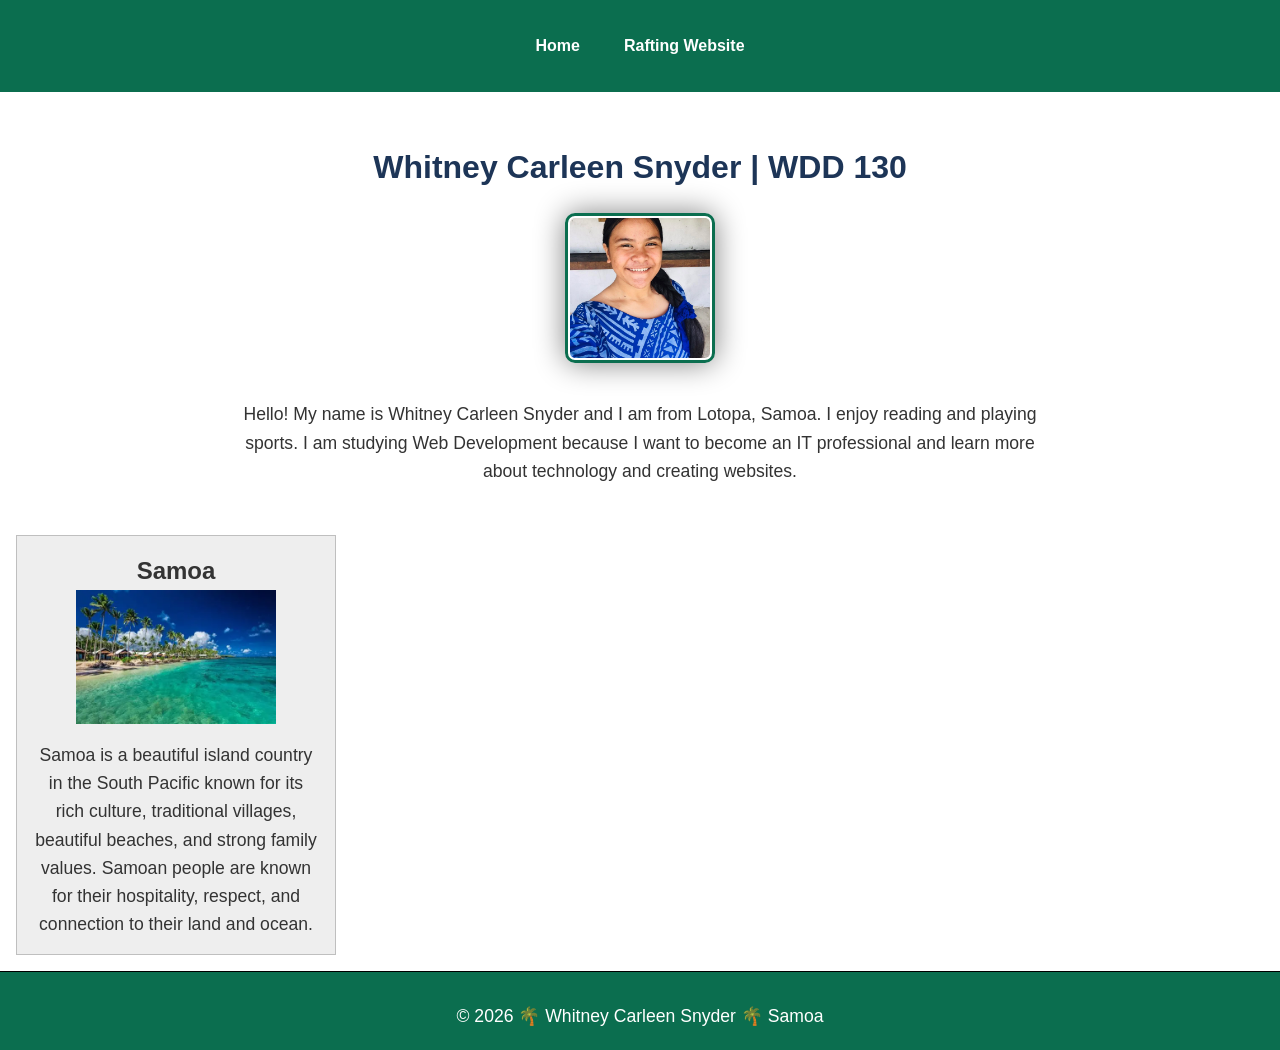
<file: index.html>
<!DOCTYPE html>
<html lang="en-US">

<head>
    <meta charset="utf-8">
    <meta name="viewport" content="width=device-width, initial-scale=1.0">

    <title>Whitney Carleen Snyder | WDD 130</title>

    <meta name="description"
      content="Whitney Carleen Snyder, WDD 130, course home page, web development assignments, projects, and learning portfolio.">

    <meta name="author" content="Whitney Carleen Snyder">

    <link rel="stylesheet" href="styles/styles.css">
</head>

<body>

    <header>
        <nav>
            <a href="#">Home</a>
            <a href="wwr/about.html">Rafting Website</a>
        </nav>
    </header>

    <main>
        <h1>Whitney Carleen Snyder | WDD 130</h1>

        <img src="images/profile.jpg" alt="Hello, my name is Whitney Carleen Snyder">

        <p>
            Hello! My name is Whitney Carleen Snyder and I am from Lotopa, Samoa.
            I enjoy reading and playing sports. I am studying Web Development because
            I want to become an IT professional and learn more about technology and
            creating websites.
        </p>
    </main>

    <aside>
        <h2>Samoa</h2>

        <img src="images/samoa.jpg" alt="Beautiful landscape of Samoa">

        <p>
            Samoa is a beautiful island country in the South Pacific known for its
            rich culture, traditional villages, beautiful beaches, and strong family
            values. Samoan people are known for their hospitality, respect, and
            connection to their land and ocean.
        </p>
    </aside>

    <footer>
        <p>
            &copy; 2026 🌴 Whitney Carleen Snyder 🌴 Samoa
        </p>
    </footer>

</body>

</html>
</file>
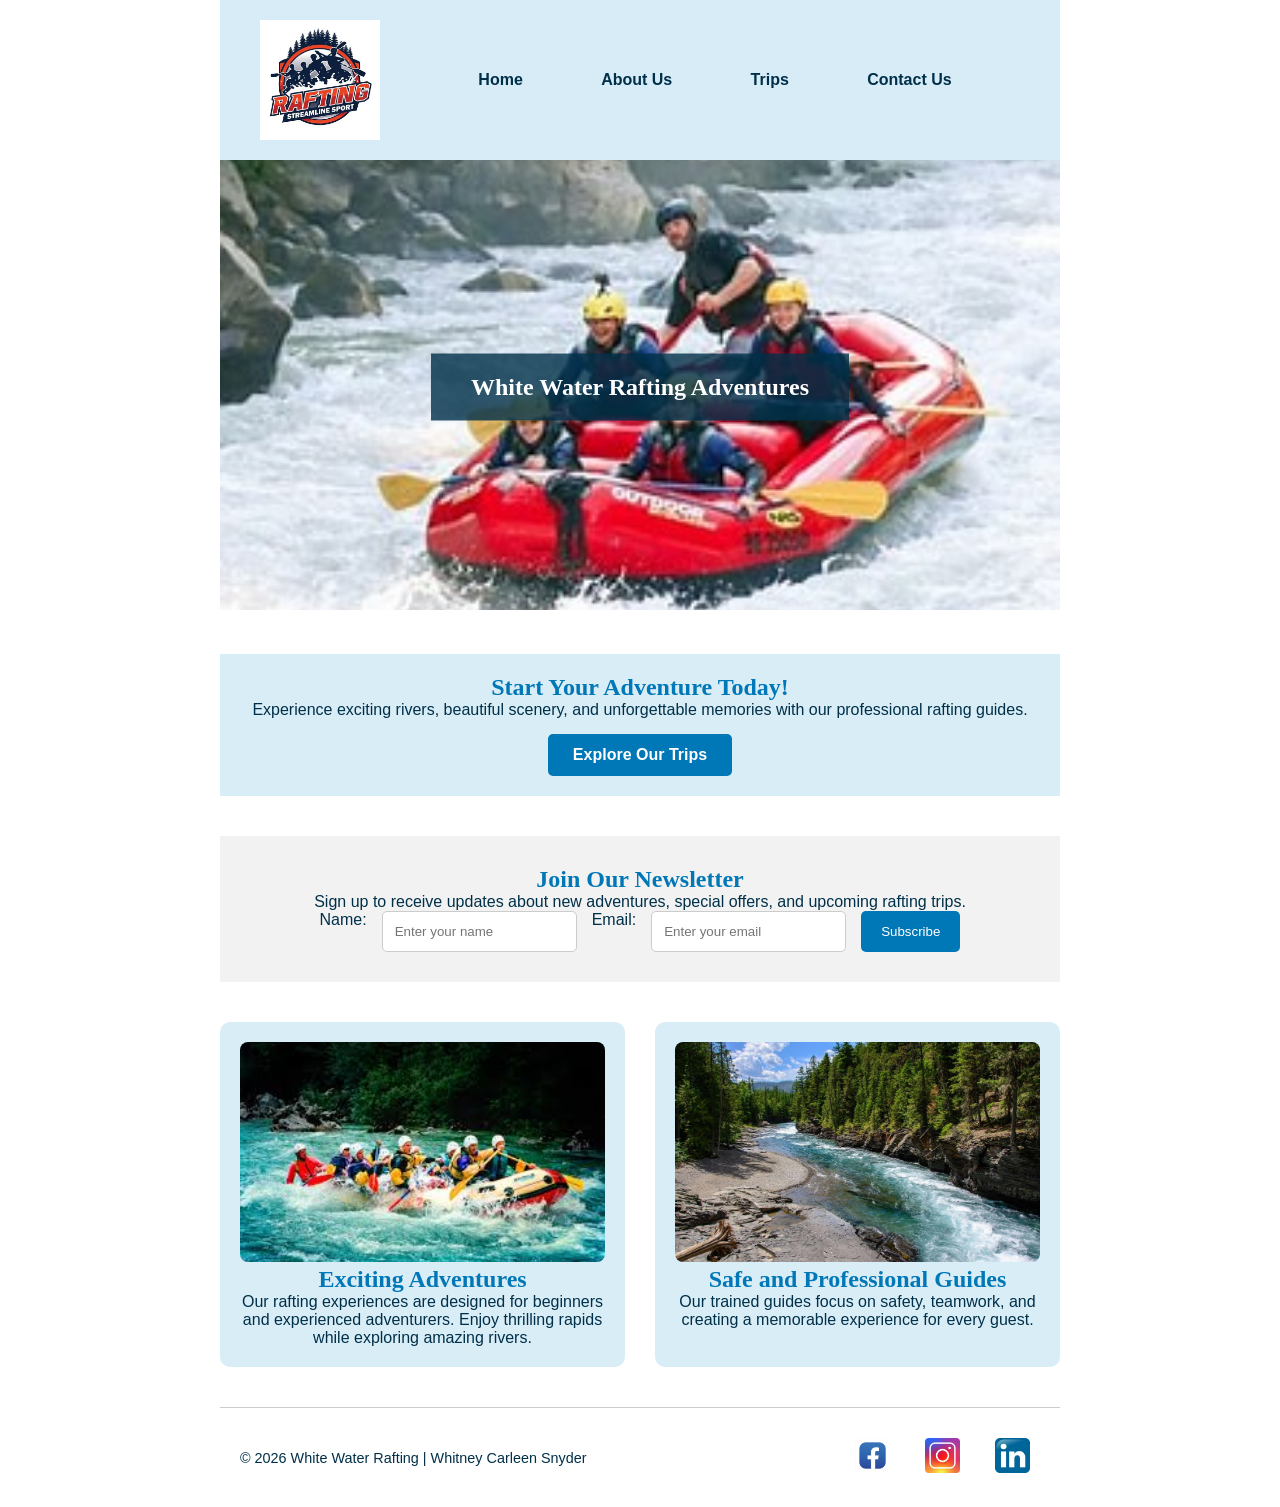
<file: wwr/index.html>
<!DOCTYPE html>
<html lang="en-US">

<head>
    <meta charset="UTF-8">
    <meta name="viewport" content="width=device-width, initial-scale=1.0">

    <title>Home | White Water Rafting Adventures</title>

    <meta name="description" content="Experience exciting white water rafting adventures with safe, guided river trips for families, beginners, and adventure seekers.">
    <meta name="author" content="Whitney Carleen Snyder">

    <link rel="stylesheet" href="styles/rafting.css">
</head>


<body>


<header>

    <img src="images/logo.png" alt="White Water Rafting Logo">


    <nav aria-label="Main Navigation">

        <ul>
            <li><a href="index.html">Home</a></li>
            <li><a href="about.html">About Us</a></li>
            <li><a href="trips.html">Trips</a></li>
            <li><a href="contact.html">Contact Us</a></li>
        </ul>

    </nav>

</header>



<main>


    <!-- Hero Image -->

    <section class="home-hero">

        <img src="images/hero.jpg" alt="People enjoying a white water rafting adventure">

        <h1>White Water Rafting Adventures</h1>

    </section>



    <!-- Call To Action -->

    <section class="cta">

        <h2>Start Your Adventure Today!</h2>

        <p>
            Experience exciting rivers, beautiful scenery,
            and unforgettable memories with our professional rafting guides.
        </p>

        <a href="trips.html">Explore Our Trips</a>

    </section>




    <!-- Newsletter Signup -->

    <section class="newsletter">

        <h2>Join Our Newsletter</h2>

        <p>
            Sign up to receive updates about new adventures,
            special offers, and upcoming rafting trips.
        </p>


        <form>

            <label for="name">Name:</label>

            <input 
                type="text" 
                id="name" 
                name="name"
                placeholder="Enter your name"
                required>


            <label for="email">Email:</label>

            <input 
                type="email" 
                id="email" 
                name="email"
                placeholder="Enter your email"
                required>


            <button type="submit">
                Subscribe
            </button>

        </form>

    </section>




    <!-- Purpose and Offerings Grid -->

    <section class="home-grid">


        <div class="home-card">

            <img src="images/rafting1.jpg" alt="Rafters enjoying a river adventure">


            <h2>Exciting Adventures</h2>


            <p>
                Our rafting experiences are designed for
                beginners and experienced adventurers.
                Enjoy thrilling rapids while exploring amazing rivers.
            </p>

        </div>




        <div class="home-card">

            <img src="images/river.jpg" alt="Beautiful river surrounded by nature">


            <h2>Safe and Professional Guides</h2>


            <p>
                Our trained guides focus on safety,
                teamwork, and creating a memorable experience
                for every guest.
            </p>

        </div>


    </section>



</main>





<footer>


    <p>
        &copy; 2026 White Water Rafting | Whitney Carleen Snyder
    </p>



    <nav class="socialmedia" aria-label="Social Media Links">


        <a href="https://www.facebook.com">

            <img src="images/facebook.png" alt="Facebook">

        </a>


        <a href="https://www.instagram.com">

            <img src="images/instagram.png" alt="Instagram">

        </a>


        <a href="https://www.linkedin.com">

            <img src="images/linkedin.png" alt="LinkedIn">

        </a>


    </nav>


</footer>



</body>

</html>
</file>
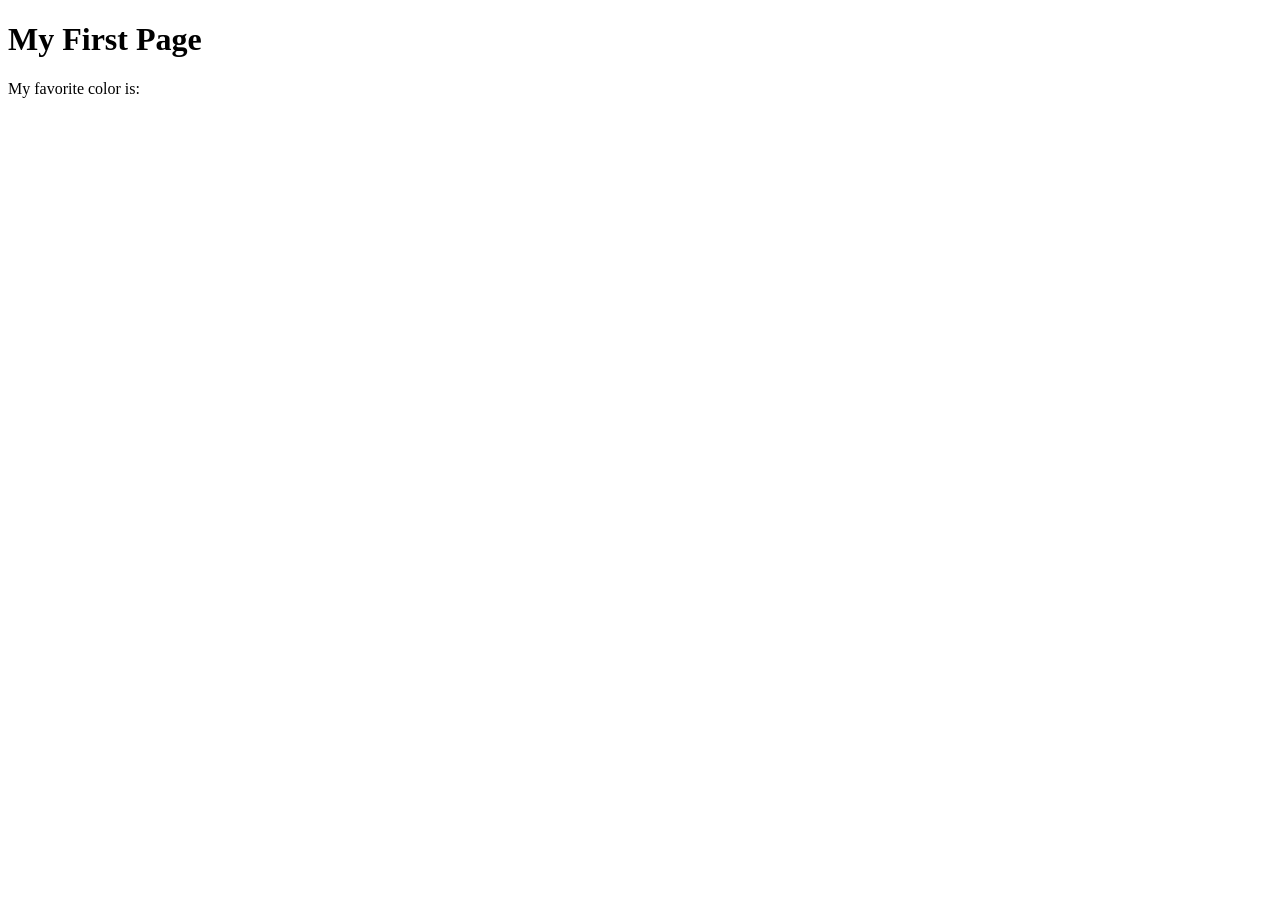
<file: week01/first-page.html>
<!DOCTYPE html>
<html lang="en">
<head>
    <meta charset="UTF-8">
    <meta name="viewport" content="width=device-width, initial-scale=1.0">
    <title>My First Page</title>
</head>
<body>
    <h1>My First Page</h1>
    <p>My favorite color is: </p>
</body>
</html>
</file>
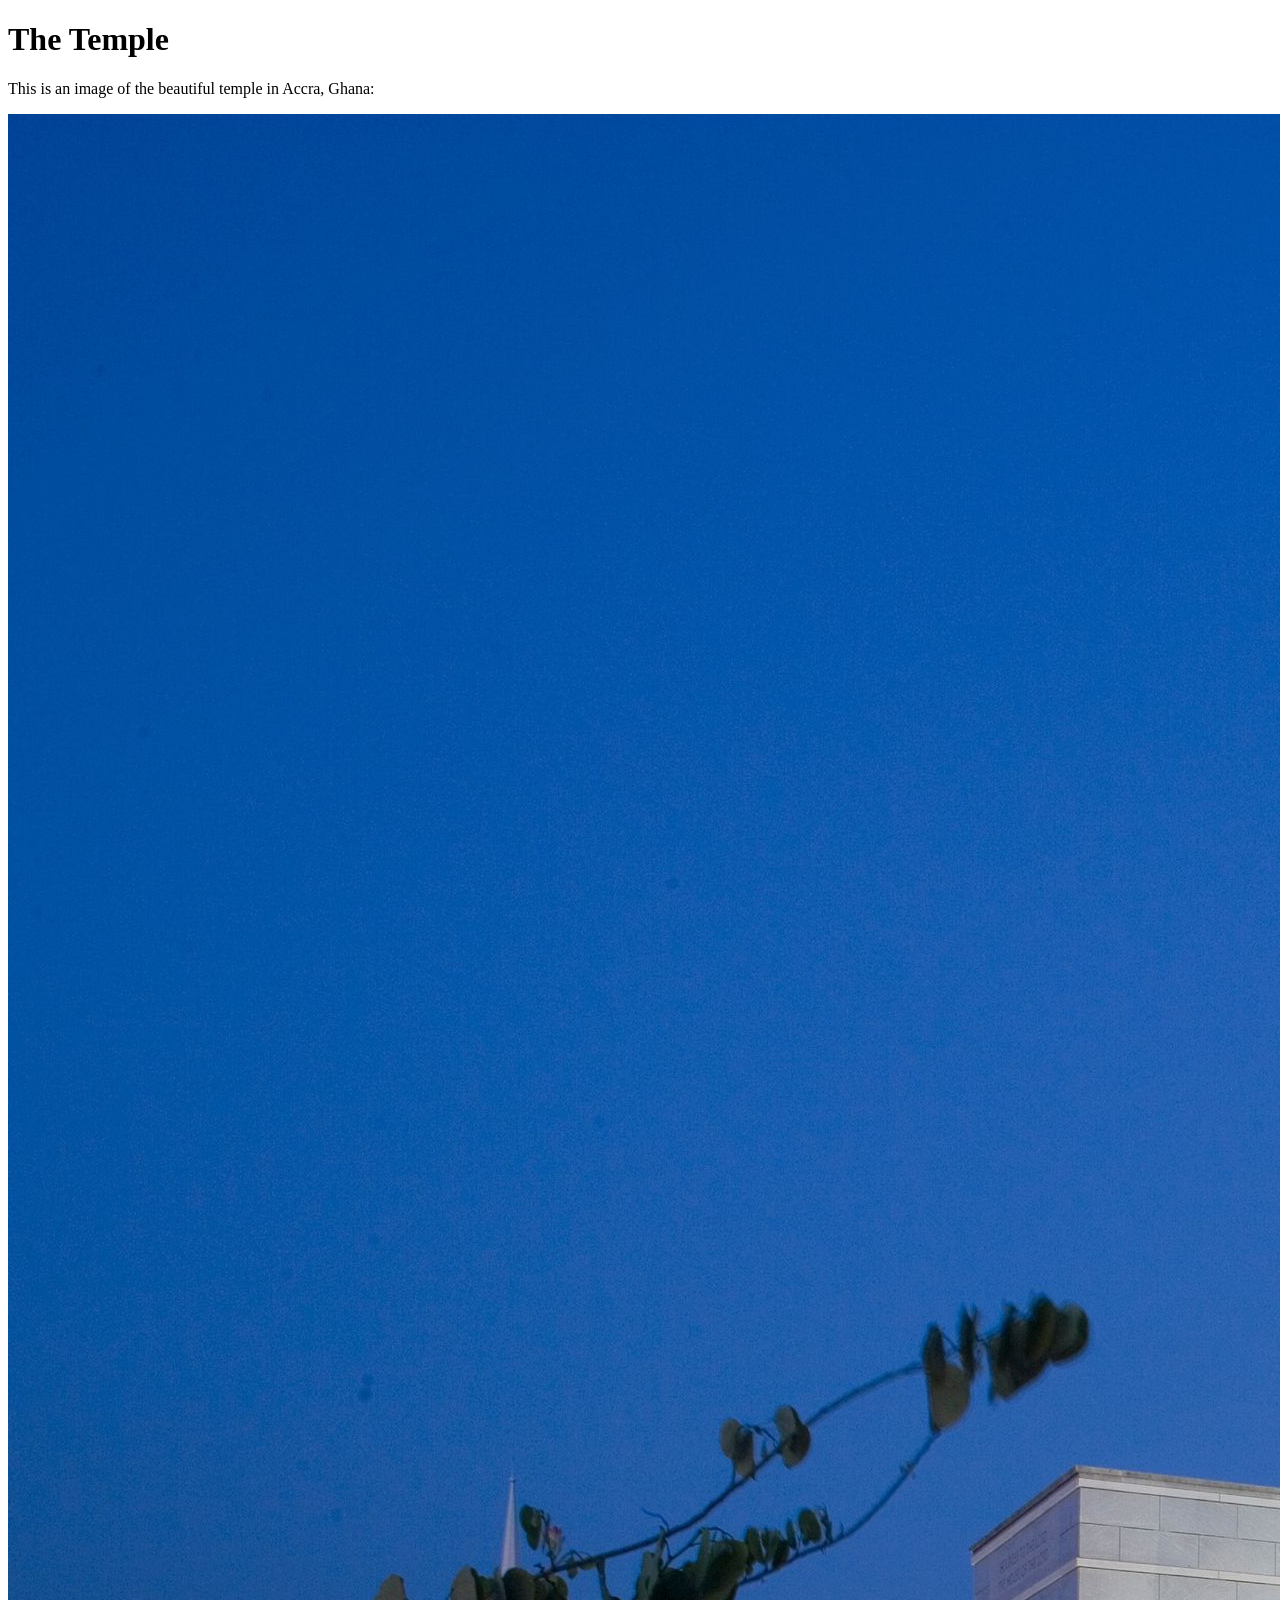
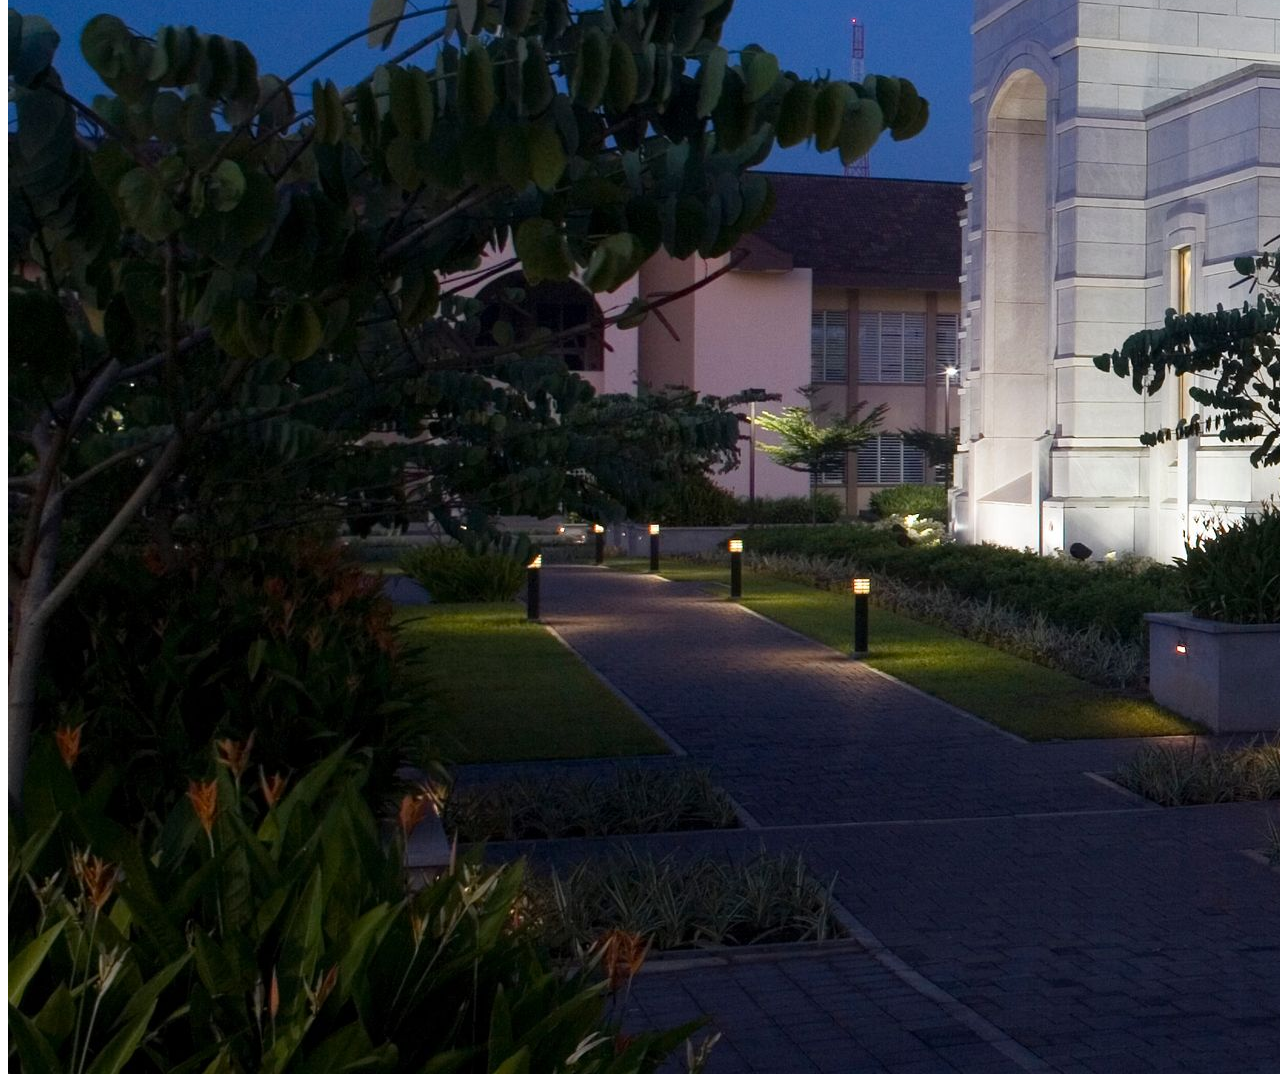
<file: week01/images.html>
<!DOCTYPE html>
<html lang="en">
<head>
    <meta charset="UTF-8">
    <meta name="viewport" content="width=device-width, initial-scale=1.0">
    <title>Temple Image</title>
</head>
<body>
    <h1>The Temple</h1>
    <p>This is an image of the beautiful temple in Accra, Ghana:</p>
    <img src="images/temple-large.jpeg" alt="The Accra Ghana Temple">
    
</body>
</html>
</file>
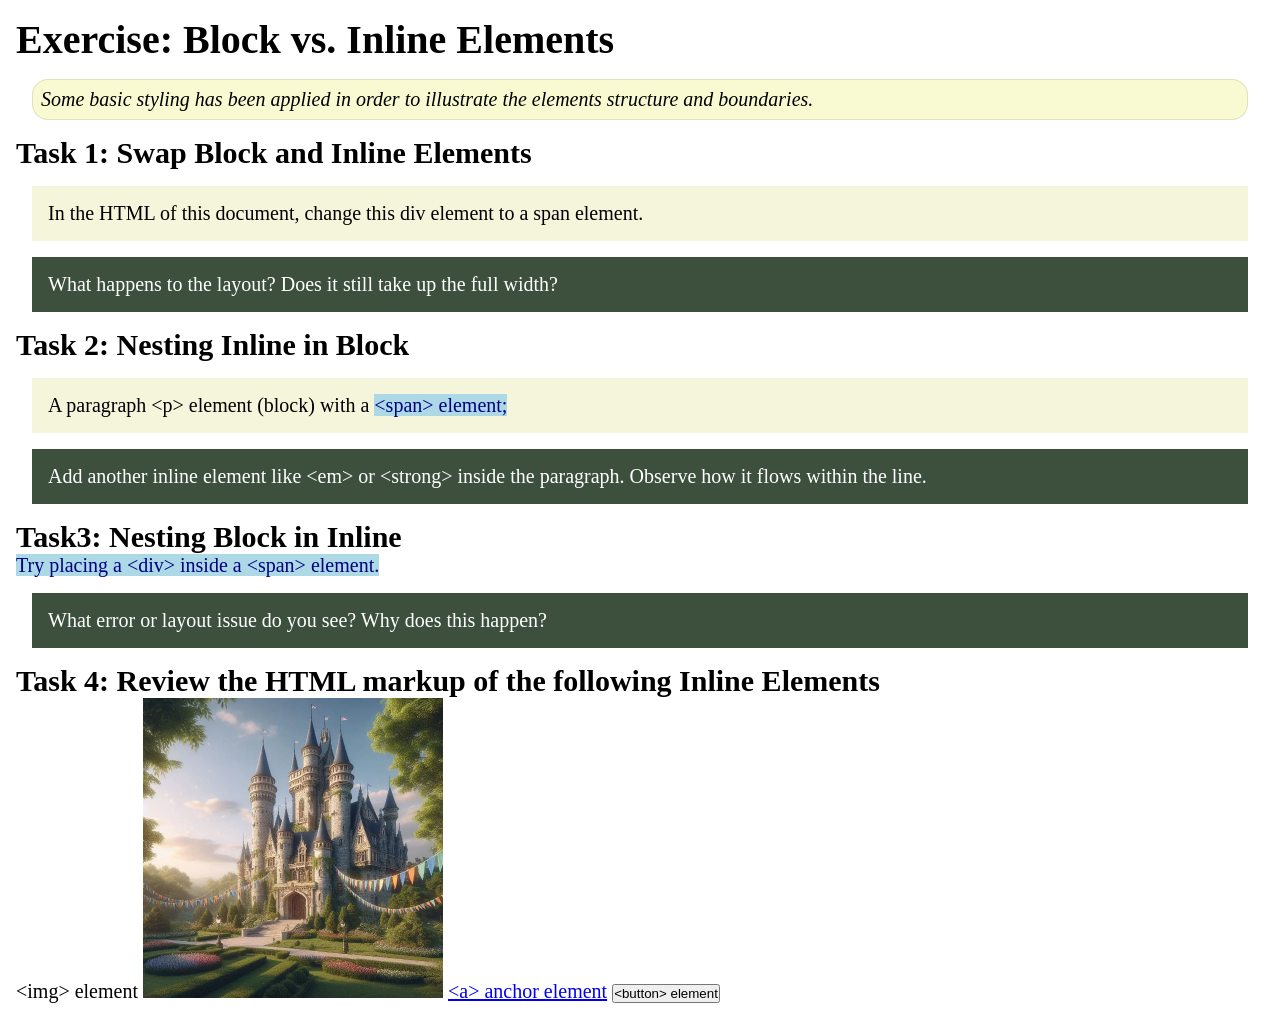
<file: week02/block-vs-inline.html>
<!DOCTYPE html>
<html lang="en">

<head>
    <meta charset="UTF-8">
    <meta name="viewport" content="width=device-width, initial-scale=1.0">
    <title>Exercise: Block vs. Inline Elements</title>
    <link rel="stylesheet" href="styles/block-vs-inline.css">
</head>

<body>
    <main>
        <h1>Exercise: Block vs. Inline Elements</h1>
        <p class="note">Some basic styling has been applied in order to illustrate the elements structure and
            boundaries.</p>

        <h2>Task 1: Swap Block and Inline Elements</h2>
        <div>In the HTML of this document, change this div element to a span element.</div>

        <p class="question">What happens to the layout? Does it still take up the full width?</p>

        <h2>Task 2: Nesting Inline in Block</h2>
        <p>A paragraph &lt;p&gt; element (block) with a <span>&lt;span&gt; element;</span></p>
        <p class="question">Add another inline element like &lt;em&gt; or &lt;strong&gt; inside the paragraph. Observe
            how it flows within the line.</p>

        <h2>Task3: Nesting Block in Inline</h2>
        <span>Try placing a &lt;div&gt; inside a &lt;span&gt; element.</span>
            <p class="question">What error or layout issue do you see? Why does this happen?</p>


            <h2>Task 4: Review the HTML markup of the following Inline Elements</h2>
        &lt;img&gt; element
        <img src="images/castle.webp" alt="placeholder image (images are inline)" width="300" height="300">
        <a href="https://churchofjesuschrist.org">&lt;a&gt; anchor element</a>
        <button type="button">&lt;button&gt; element</button>
    </main>
</body>

</html>
</file>
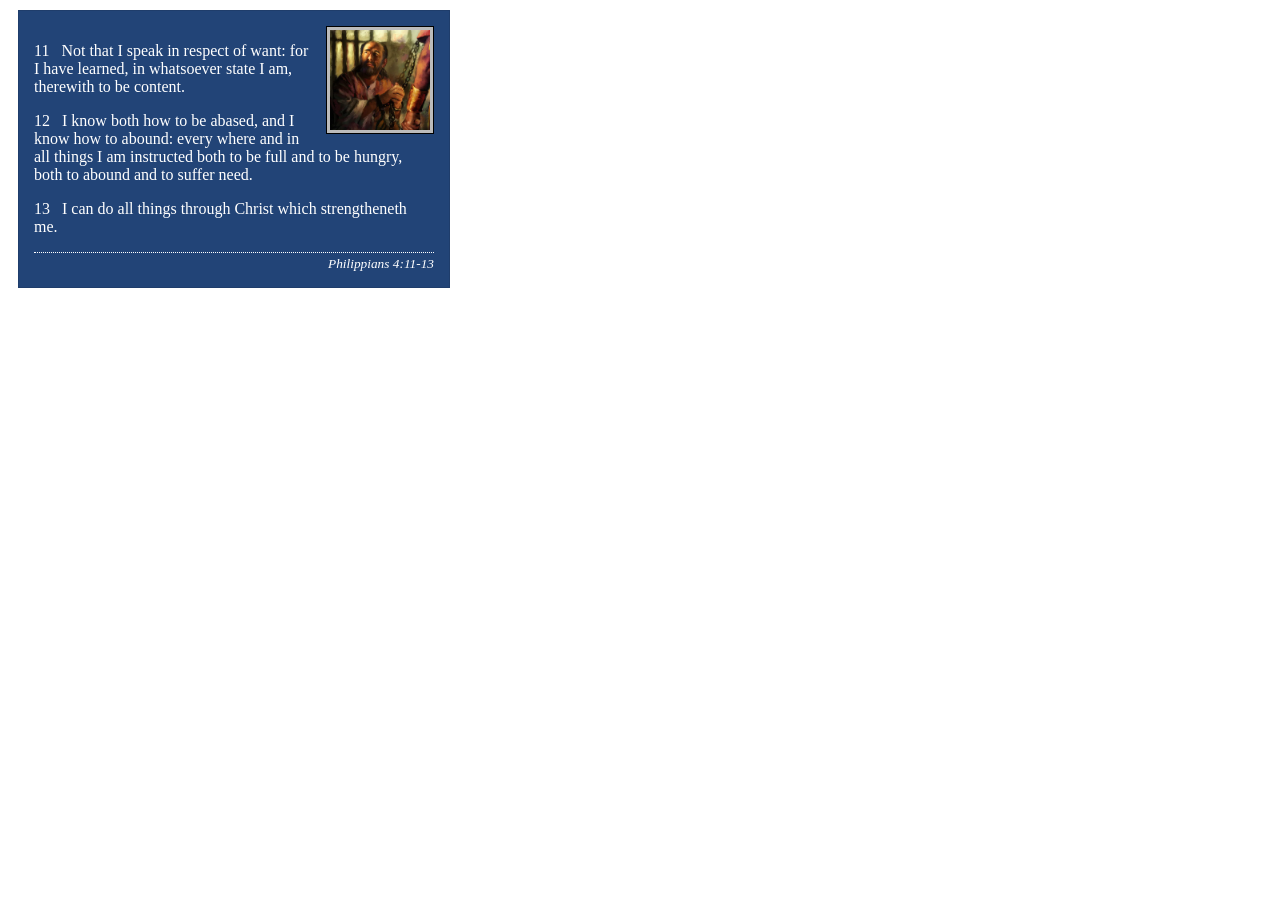
<file: week02/box-model-solution.html>
<!DOCTYPE html>
<html lang="en">
<head>
    <meta charset="UTF-8">
    <meta name="viewport" content="width=device-width, initial-scale=1.0">
    <title>Box Model Activity</title>
    <link rel="stylesheet" href="styles/box-model-solution.css">
</head>
<body>
    <main>
        <div class="callout">
            <img src="images/apostle-paul-imprisoned.webp" alt="Paul the Apostle - Imprisoned in Rome" width="200" height="200">
            <blockquote>
                <p>11 &nbsp; Not that I speak in respect of want: for I have learned, in whatsoever state I am, therewith to be content.</p>
                <p>12 &nbsp; I know both how to be abased, and I know how to abound: every where and in all things I am instructed both to be full and to be hungry, both to abound and to suffer need.</p>
                <p>13 &nbsp; I can do all things through Christ which strengtheneth me.</p>
            </blockquote>
            <cite>Philippians 4:11-13</cite>
        </div>
    </main>
</body>
</html>
</file>
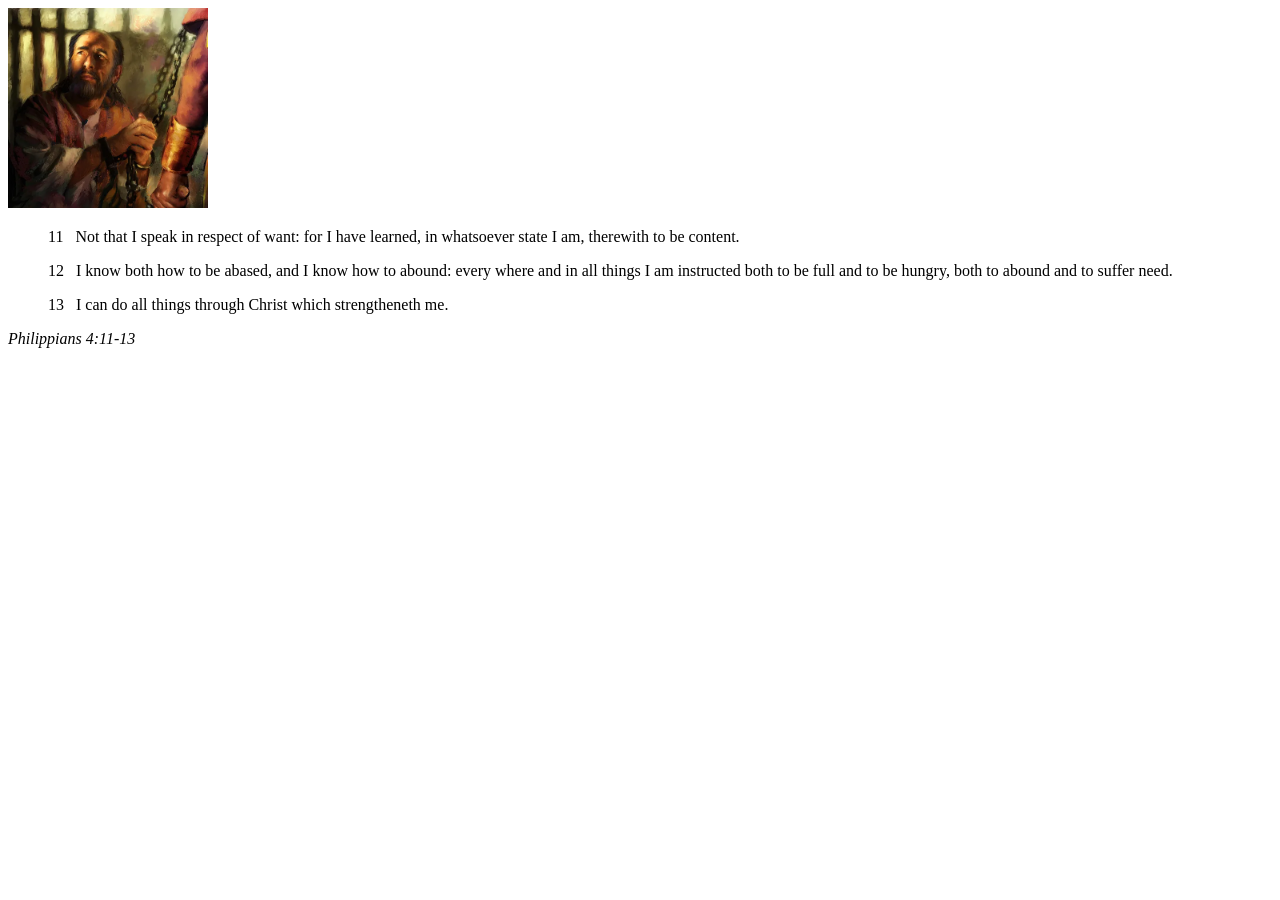
<file: week02/box-model.html>
<!DOCTYPE html>
<html lang="en">
<head>
    <meta charset="UTF-8">
    <meta name="viewport" content="width=device-width, initial-scale=1.0">
    <title>Box Model Activity</title>
</head>
<body>
    <main>
        <div class="callout">
            <img src="images/apostle-paul-imprisoned.webp" alt="Paul the Apostle - Imprisoned in Rome" width="200" height="200">
            <blockquote>
                <p>11 &nbsp; Not that I speak in respect of want: for I have learned, in whatsoever state I am, therewith to be content.</p>
                <p>12 &nbsp; I know both how to be abased, and I know how to abound: every where and in all things I am instructed both to be full and to be hungry, both to abound and to suffer need.</p>
                <p>13 &nbsp; I can do all things through Christ which strengtheneth me.</p>
            </blockquote>
            <cite>Philippians 4:11-13</cite>
        </div>
    </main>
</body>
</html>
</file>
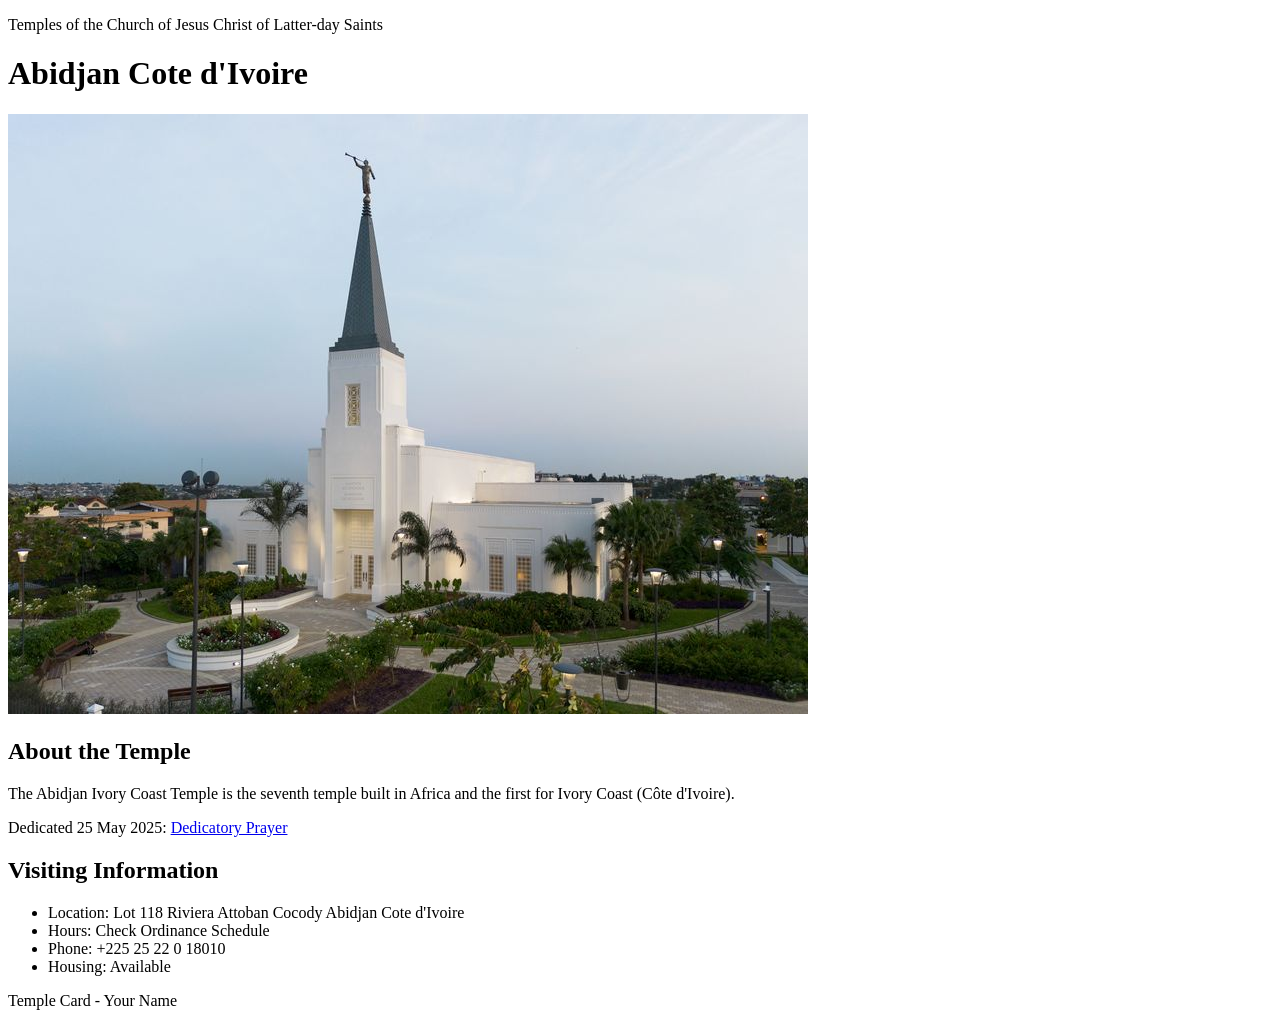
<file: week02/temple.html>
<!DOCTYPE html>
<html lang="en">

<head>
    <meta charset="UTF-8">
    <meta name="viewport" content="width=device-width, initial-scale=1.0">
    <title>Temple Card - Abidjan Cote d'Ivoire</title>
</head>

<body>
    <header>
        <p>Temples of the Church of Jesus Christ of Latter-day Saints</p>
    </header>
    <main>
        <h1>Abidjan Cote d'Ivoire</h1>
        <picture>
            <img src="images/abidjan-ivory-coast.jpeg" alt="Abidjan Cote d'Ivoire Temple">
        </picture>
        <section>
            <h2>About the Temple</h2>
            <p>The Abidjan Ivory Coast Temple is the seventh temple built in Africa and the first for Ivory Coast (Côte
                d'Ivoire).</p>
            <p>Dedicated 25 May 2025: <a
                    href="https://www.churchofjesuschrist.org/temples/dedicatory-prayer/abidjan-ivory-coast-temple/2025-05-25?lang=eng"
                    target="_blank" rel="noopener noreferrer">Dedicatory Prayer</a></p>
        </section>
        <section>
            <h2>Visiting Information</h2>
            <ul>
                <li>Location: Lot 118 Riviera Attoban Cocody Abidjan Cote d'Ivoire</li>
                <li>Hours: Check Ordinance Schedule</li>
                <li>Phone: +225 25 22 0 18010</li>
                <li>Housing: Available</li>
            </ul>
        </section>
    </main>
    <footer>
        <p>Temple Card - Your Name</p>
    </footer>
</body>

</html>
</file>
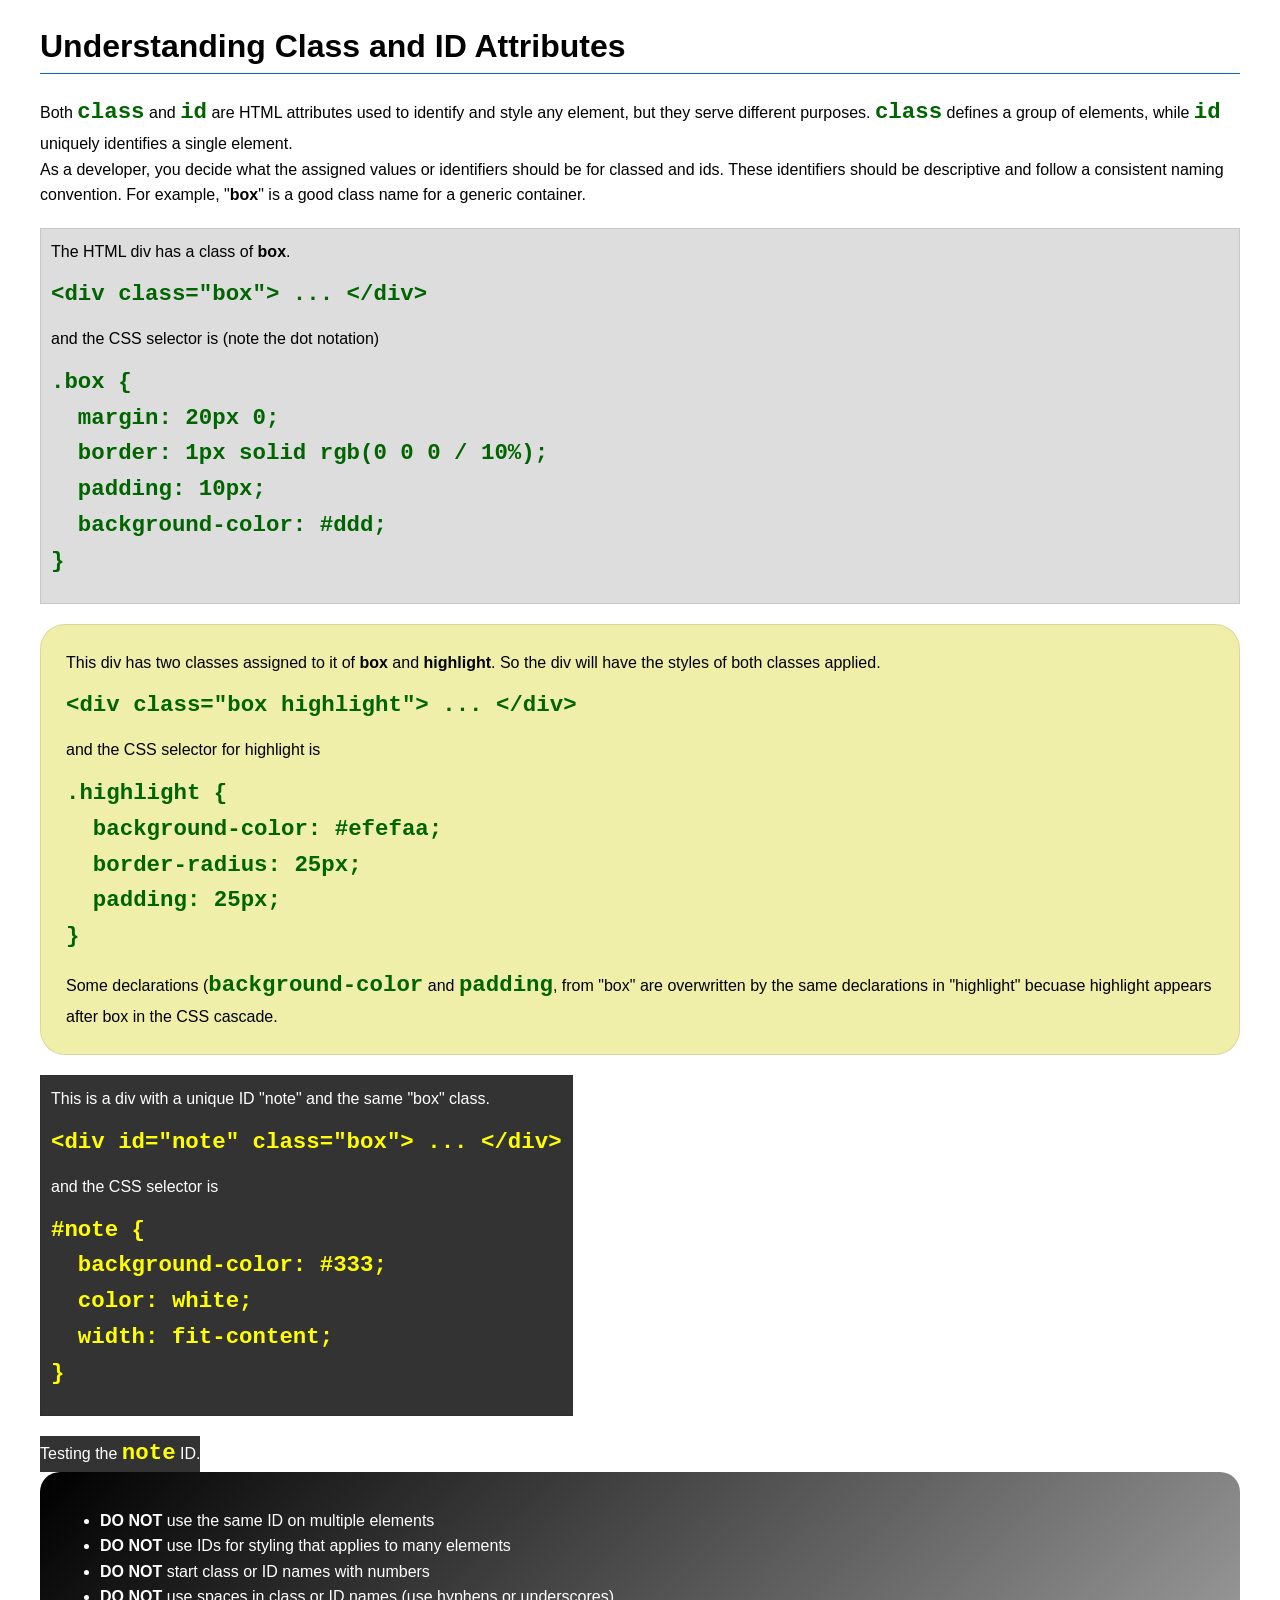
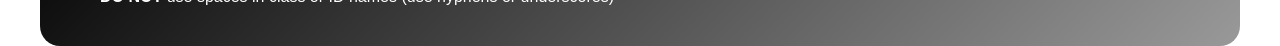
<file: week03/class-and-id.html>
<!DOCTYPE html>
<html lang="en">

<head>
    <meta charset="UTF-8">
    <meta name="viewport" content="width=device-width, initial-scale=1.0">
    <title>Class vs ID Attributes</title>
    <link rel="stylesheet" href="styles/class-and-id.css">
</head>

<body>
    <h1>Understanding Class and ID Attributes</h1>
    <p>Both <code>class</code> and <code>id</code> are HTML attributes used to identify and style any element, but they
        serve different purposes. <code>class</code> defines a group of elements, while <code>id</code> uniquely
        identifies a single element.</p>
    <p>As a developer, you decide what the assigned values or identifiers should be for classed and ids. These
        identifiers should be
        descriptive and follow a consistent naming convention. For example, "<strong>box</strong>" is a good class name
        for a generic container.</p>
    <div class="box">
        <p>The HTML div has a class of <strong>box</strong>.</p>
        <pre><code class="html">&lt;div class="box"&gt; ... &lt;/div&gt;</code></pre>
        and the CSS selector is (note the dot notation)
        <pre><code class="css">.box {
  margin: 20px 0;
  border: 1px solid rgb(0 0 0 / 10%);
  padding: 10px;
  background-color: #ddd; 
}</code></pre>
    </div>

    <div class="box highlight">
        <p>This div has two classes assigned to it of <strong>box</strong> and <strong>highlight</strong>. So the div
            will have the styles of both classes applied.</p>
        <pre><code class="html">&lt;div class="box highlight"&gt; ... &lt;/div&gt;</code></pre>
        and the CSS selector for highlight is
        <pre><code class="css">.highlight {
  background-color: #efefaa;
  border-radius: 25px;
  padding: 25px;
}</code></pre>
<p>Some declarations (<code>background-color</code> and <code>padding</code>, from "box" are overwritten by the same declarations in "highlight" becuase highlight appears after box in the CSS cascade.</p>
    </div>

    <div id="note" class="box">
        <p>This is a div with a unique ID "note" and the same "box" class.</p>
        <pre><code class="html">&lt;div id="note" class="box"&gt; ... &lt;/div&gt;</code></pre>
        and the CSS selector is
        <pre><code class="css">#note {
  background-color: #333;
  color: white;
  width: fit-content;
}</code></pre>
    </div>

    <div id="note">
        <p>Testing the <code>note</code> ID.</p>
    </div>

    <section id="best-practice">
        <ul>
            <li><strong>DO NOT</strong> use the same ID on multiple elements</li>
            <li><strong>DO NOT</strong> use IDs for styling that applies to many elements</li>
            <li><strong>DO NOT</strong> start class or ID names with numbers</li>
            <li><strong>DO NOT</strong> use spaces in class or ID names (use hyphens or underscores)</li>
        </ul>
    </section>




</body>

</html>
</file>
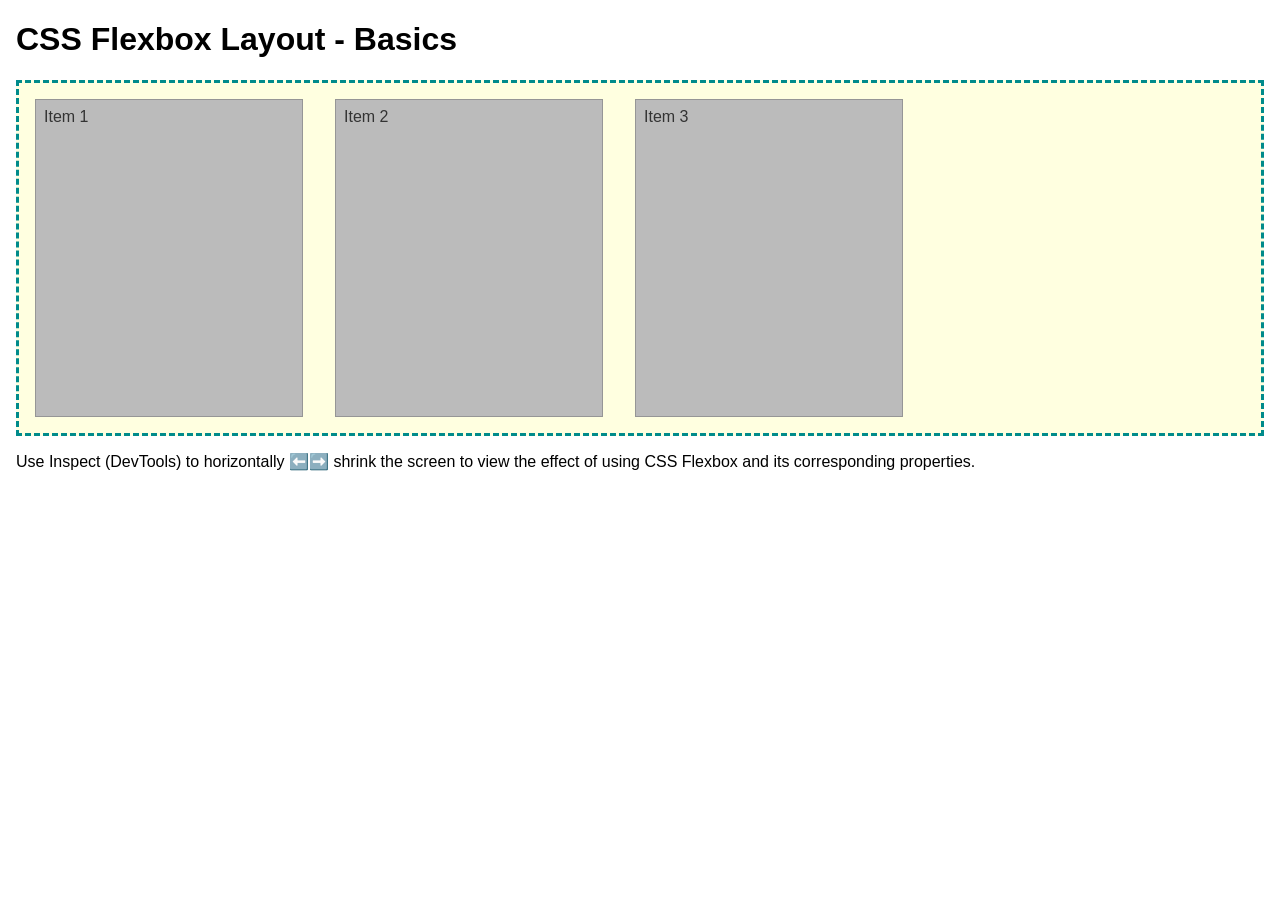
<file: week04/flexbox-layout.html>
<!DOCTYPE html>
<html lang="en">
<head>
    <meta charset="UTF-8">
    <meta name="viewport" content="width=device-width, initial-scale=1.0">
    <title>CSS Flexbox Layout - Basics</title>
    <link rel="stylesheet" href="styles/flexbox.css">
</head>
<body>
    <main>
        <h1>CSS Flexbox Layout - Basics</h1>
        <div class="flex-container">
            <div class="flex-item item1">Item 1</div>
            <div class="flex-item item2">Item 2</div>
            <div class="flex-item item3">Item 3</div>
        </div>
        <p>Use Inspect (DevTools) to horizontally ⬅️➡️ shrink the screen to view the effect of using CSS Flexbox and its corresponding properties.</p>
    </main>
</body>
</html>
</file>
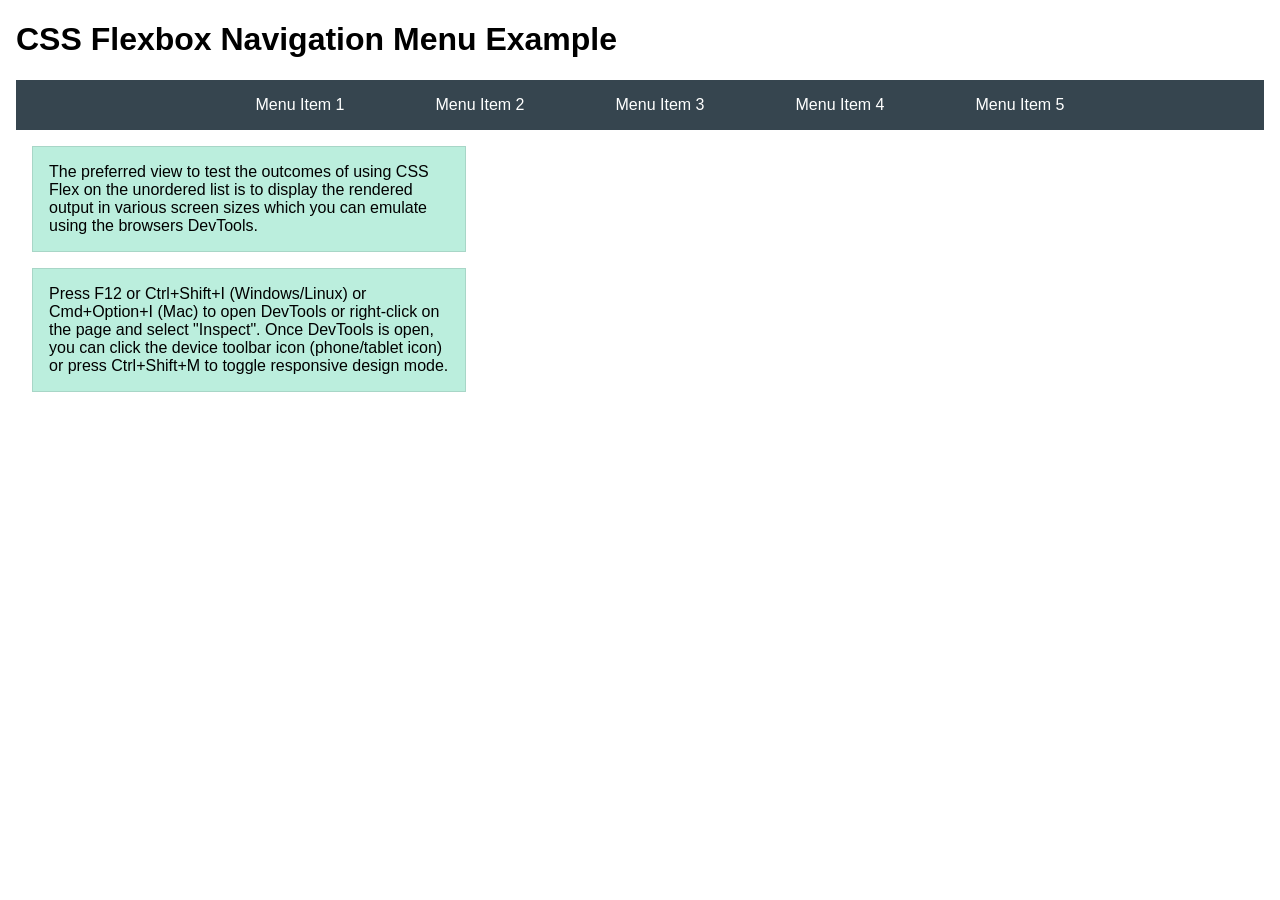
<file: week04/flexbox-menu.html>
<!DOCTYPE html>
<html lang="en">
<head>
    <meta charset="UTF-8">
    <meta name="viewport" content="width=device-width, initial-scale=1.0">
    <title>CSS Flexbox - Navigation Menu</title>
    <link rel="stylesheet" href="styles/flexbox-menu.css">
</head>
<body>
    <main>
        <h1>CSS Flexbox Navigation Menu Example</h1>
        <nav>
            <ul>
                <li><a href="#">Menu Item 1</a></li>
                <li><a href="#">Menu Item 2</a></li>
                <li><a href="#">Menu Item 3</a></li>
                <li><a href="#">Menu Item 4</a></li>
                <li><a href="#">Menu Item 5</a></li>
            </ul>
        </nav>
        <p>The preferred view to test the outcomes of using CSS Flex on the unordered list is to display the rendered output in various screen sizes which you can emulate using the browsers DevTools.</p>

        <p>Press F12 or Ctrl+Shift+I (Windows/Linux) or Cmd+Option+I (Mac) to open DevTools or right-click on the page and select "Inspect". Once DevTools is open, you can click the device toolbar icon (phone/tablet icon) or press Ctrl+Shift+M to toggle responsive design mode.</p>

                      
        
    </main>
</body>
</html>
</file>
<file: styles/styles.css>
/* WDD 130 Home Page Styles */

* {
    margin: 0;
    padding: 0;
    box-sizing: border-box;
}

:root {
    --primary-color: #0b6e4f;
    --secondary-color: #f4f4f4;
    --accent-color: #1d3557;
    --text-color: #333333;
}

body {
    font-family: Arial, Helvetica, sans-serif;
    color: var(--text-color);
    background-color: #ffffff;
    line-height: 1.6;
}

header {
    background-color: var(--primary-color);
    padding: 15px;
}

nav {
    background-color: var(--primary-color);
    padding: 10px;
    display: flex;
    justify-content: center;
    gap: 20px;
}

nav a {
    display: block;
    color: white;
    text-decoration: none;
    font-weight: bold;
    padding: 8px 12px;
}

nav a:hover {
    background-color: white;
    color: var(--primary-color);
    border-radius: 5px;
}

/* Main */

main {
    max-width: 840px;
    margin: 30px auto;
    padding: 20px;
    text-align: center;
}

h1 {
    color: var(--accent-color);
    margin-bottom: 20px;
}

/* Profile image */

main img {
    width: 150px;
    height: auto;
    border: 3px solid var(--primary-color);
    padding: 2px;
    box-shadow: 0 0 30px gray;
    border-radius: 10px;
    margin-bottom: 20px;
}

/* Paragraph */

p {
    padding: 0;
    font-size: 1.1rem;
    margin-top: 10px;
}

/* Aside */

aside {
    width: 20rem;
    margin: 1rem;
    border: 1px solid rgb(0 0 0 / 0.2);
    padding: 1rem;
    background-color: #eee;
    color: #333;
    text-align: center;
}

/* Aside image */

aside img {
    width: 200px;
    height: auto;
}

/* Footer */

footer {
    margin-top: 15px;
    border-top: 1px solid #000;
    text-align: center;
    padding: 20px;
    background-color: var(--primary-color);
    color: white;
}
</file>
<file: wwr/styles/rafting.css>
/* ===========================
   White Water Rafting Styles
   =========================== */

* {
    margin: 0;
    padding: 0;
    box-sizing: border-box;
}


/* CSS Variables */

:root {
    --primary-color: #0077b6;
    --secondary-color: #d9edf7;
    --accent1-color: #003049;

    --heading-font: Georgia, serif;
    --body-font: Arial, Helvetica, sans-serif;
}


/* BODY */

body {
    font-family: var(--body-font);
    color: var(--accent1-color);
    background-color: #ffffff;
}


/* PAGE WIDTH */

header,
main,
footer {
    width: 840px;
    max-width: 90%;
    margin: 0 auto;
}


/* HEADINGS */

h1,
h2 {
    font-family: var(--heading-font);
    color: var(--primary-color);
}


/* ===========================
   HEADER
   =========================== */

header {
    display: grid;
    grid-template-columns: 150px 1fr;
    align-items: center;
    background-color: #d8ecf7;
    padding: 20px 40px;
}

header img {
    width: 120px;
}


/* NAVIGATION */

nav ul {
    display: flex;
    justify-content: space-evenly;
    align-items: center;
    list-style: none;
    width: 100%;
}

nav li {
    list-style: none;
}

nav a {
    text-decoration: none;
    color: var(--accent1-color);
    font-weight: bold;
    padding: 10px;
}

nav a:hover {
    color: var(--primary-color);
}


/* ===========================
   HERO
   =========================== */

.hero {
    position: relative;
}

.hero > img {
    display: block;
    width: 100%;
}

.hero h1 {
    position: absolute;
    top: 20px;
    width: 100%;
    padding: 16px;
    text-align: center;
    background-color: var(--accent1-color);
    color: white;
    opacity: 0.8;
}

.hero article {
    position: absolute;
    bottom: 20px;
    left: 40px;
    right: 40px;
    background-color: rgba(255, 255, 255, 0.85);
    padding: 20px;
}

.hero article img {
    float: right;
    width: 125px;
    margin-left: 20px;
}


/* ===========================
   HISTORY
   =========================== */

.history {
    padding: 40px 20px;
}

.history h2 {
    text-align: center;
    margin-bottom: 20px;
}

.history-content {
    display: grid;
    grid-template-columns: 1fr 250px 1fr;
    gap: 20px;
    align-items: center;
}

.history-content img {
    width: 250px;
    height: 180px;
    object-fit: cover;
}


/* ===========================
   ADVENTURES
   =========================== */

.adventures {
    padding: 40px 20px;
}

.adventures h2 {
    text-align: center;
    margin-bottom: 20px;
}

.adventure-gallery {
    display: flex;
    justify-content: space-between;
    gap: 15px;
}

.adventure-gallery figure {
    flex: 1;
    text-align: center;
}

.adventure-gallery img {
    width: 100%;
    height: 150px;
    object-fit: cover;
    border-radius: 5px;
}

figcaption {
    margin-top: 10px;
    font-size: 0.9rem;
    font-weight: bold;
}

/* ===========================
   CONTACT PAGE
   =========================== */

.contact-intro {
    text-align: center;
    margin: 30px 0;
}

.contact-intro address {
    font-style: normal;
    line-height: 1.8;
}

.contact-area {
    display: grid;
    grid-template-columns: 1fr 1fr;
    gap: 40px;
    align-items: start;
    margin: 40px 0;
}

.map iframe {
    width: 100%;
    height: 450px;
    border: 0;
}

.contact-form {
    background-color: #f2f2f2;
    padding: 20px;
    border-radius: 10px;
}

.contact-form form {
    display: flex;
    flex-direction: column;
    gap: 10px;
}

.contact-form input,
.contact-form textarea {
    width: 100%;
    padding: 10px;
    font-family: var(--body-font);
    border: 1px solid #ccc;
    border-radius: 5px;
}

.contact-form textarea {
    height: 120px;
    resize: vertical;
}

.contact-form fieldset {
    border: 1px solid #ccc;
    border-radius: 5px;
    padding: 10px;
}

.contact-form legend {
    font-weight: bold;
}

.contact-form fieldset label {
    display: block;
    margin: 8px 0;
}

.contact-form input[type="radio"],
.contact-form input[type="checkbox"] {
    width: auto;
    margin-right: 8px;
}

.checkbox {
    display: flex;
    align-items: center;
    gap: 8px;
    margin: 10px 0;
}

.contact-form button {
    background-color: var(--primary-color);
    color: white;
    border: none;
    padding: 12px;
    border-radius: 5px;
    font-weight: bold;
    cursor: pointer;
}

.contact-form button:hover {
    background-color: var(--accent1-color);
}


/* ===========================
   EMPLOYEE SECTION
   =========================== */

.employees {
    border: 2px solid #ccc;
    padding: 20px;
    margin: 40px 0;
}

.employees h2 {
    text-align: center;
    margin-bottom: 20px;
}

.employee-gallery {
    display: flex;
    justify-content: space-around;
    align-items: flex-start;
    gap: 20px;
}

.employee-gallery figure {
    width: 220px;
    text-align: center;
    margin: 0;
}

.employee-gallery img {
    width: 220px;
    height: 220px;
    object-fit: cover;
}

/* ===========================
   FOOTER
   =========================== */

footer {
    display: flex;
    justify-content: space-between;
    align-items: center;
    padding: 20px;
    margin-top: 40px;
    border-top: 1px solid #ccc;
}

footer p {
    font-size: 0.9rem;
}

.socialmedia {
    display: flex;
    gap: 15px;
}

.socialmedia img {
    width: 35px;
    height: 35px;
}


/* ===========================
   HOME PAGE
   =========================== */

.home-hero {
    position: relative;
}

.home-hero img {
    width: 100%;
    height: 450px;
    object-fit: cover;
}

.home-hero h1 {
    position: absolute;
    top: 50%;
    left: 50%;
    transform: translate(-50%, -50%);
    background-color: rgba(0, 48, 73, 0.8);
    color: white;
    padding: 20px 40px;
    text-align: center;
}


.cta {
    text-align: center;
    margin: 40px 0;
    padding: 20px;
    background-color: var(--secondary-color);
}

.cta a {
    display: inline-block;
    margin-top: 15px;
    background-color: var(--primary-color);
    color: white;
    padding: 12px 25px;
    text-decoration: none;
    border-radius: 5px;
    font-weight: bold;
}

.cta a:hover {
    background-color: var(--accent1-color);
}


/* Newsletter */

.newsletter {
    background-color: #f2f2f2;
    padding: 30px;
    margin: 30px 0;
    text-align: center;
}

.newsletter form {
    display: flex;
    justify-content: center;
    gap: 15px;
    flex-wrap: wrap;
}

.newsletter input {
    padding: 12px;
    border: 1px solid #ccc;
    border-radius: 5px;
}

.newsletter button {
    background-color: var(--primary-color);
    color: white;
    border: none;
    padding: 12px 20px;
    border-radius: 5px;
}


/* Home Grid */

.home-grid {
    display: grid;
    grid-template-columns: repeat(2, 1fr);
    gap: 30px;
    margin: 40px 0;
}

.home-card {
    background-color: var(--secondary-color);
    padding: 20px;
    text-align: center;
    border-radius: 10px;
}

.home-card img {
    width: 100%;
    height: 220px;
    object-fit: cover;
    border-radius: 8px;
}


/* ===========================
   TRIPS PAGE
   =========================== */

.trips-intro {
    text-align: center;
    margin: 40px 0;
}


.trip-grid {
    display: grid;
    grid-template-columns: repeat(3, 1fr);
    gap: 25px;
    margin: 40px 0;
}


.trip-card {
    background-color: var(--secondary-color);
    padding: 20px;
    text-align: center;
    border-radius: 10px;
}


.trip-card img {
    width: 100%;
    height: 180px;
    object-fit: cover;
    border-radius: 8px;
}


.trip-table {
    width: 100%;
    border-collapse: collapse;
    margin: 40px 0;
}


.trip-table th,
.trip-table td {
    border: 1px solid #ccc;
    padding: 12px;
    text-align: center;
}


.trip-table th {
    background-color: var(--accent1-color);
    color: white;
}


/* ===========================
   RESPONSIVE
   =========================== */

@media screen and (max-width: 700px) {

    header,
    main,
    footer {
        width: 100%;
    }

    header {
        grid-template-columns: 1fr;
        text-align: center;
    }

    nav ul {
        flex-direction: column;
        gap: 10px;
    }

    .history-content,
    .contact-area,
    .home-grid,
    .trip-grid {
        grid-template-columns: 1fr;
    }

    .adventure-gallery {
        flex-direction: column;
    }

    footer {
        flex-direction: column;
        gap: 15px;
        text-align: center;
    }

}
</file>
<file: week02/styles/block-vs-inline.css>
* {
    margin: 0;
    padding: 0;
}

body {
    font-size: 20px;
    margin: 1rem;
}

p,
div {
    background-color: beige;
    margin: 1rem;
    padding: 1rem;
}

span {
    color: navy;
    background-color: lightblue;
}

code {
    margin: 0;
    padding: 0;
    color: green;
    font-size: 1.2rem;
}

.note {
    font-style: italic;
    background-color: lightgoldenrodyellow;
    border-radius: 1rem;
    border: 1px solid rgb(0 0 0 / 10%);
    margin: 1rem;
    padding: .5rem;
}

.question {
    background-color: #3d503d;
    color: #fff;
}
</file>
<file: week02/styles/box-model-solution.css>
.callout {
    max-width: 400px;
    margin: 10px;
    border: 1px solid rgba(0, 0, 0, .1);
    padding: 15px;
    background-color: #247;
    color: #fff;
}

.callout img {
    float: right;
    margin: 0 0 10px 15px;
    border: 1px solid #000;
    padding: 3px;
    background-color: #bbb;
    width: 100px;
    height: auto;

}

blockquote {
    margin: 0;
}

cite {
    display: block;
    border-top: 1px dotted #fff;
    padding-top: 3px;
    text-align: right;
    font-size: smaller;
}
</file>
<file: week03/styles/class-and-id.css>
body {
    font-family: Arial, sans-serif;
    line-height: 1.6;
    margin: 0;
    padding: 0 40px;
}

h1 {
    border-bottom: 1px solid rgb(0 110 182);
    padding-bottom: 0;
}



p {
    margin: 0;
}

code {
    color: darkgreen;
    font-weight: 700;
    font-size: 1.4rem;
}

/* Class examples - can be reused */

.box {
    margin: 20px 0;
    border: 1px solid rgb(0 0 0 / 10%);
    padding: 10px;
    background-color: #ddd; /* this is shorthand for #dddddd */
}

.highlight {
    background-color: #efefaa;
    border-radius: 25px;
    padding: 25px;
}

/* ID examples - should be unique */

#note {
    background-color: #333;
    color: white;
    width: fit-content;
}

#note code {
    color: yellow;
}

#best-practice {
    background: linear-gradient(135deg, #000 0%, #999 100%);
    color: white;
    border-radius: 20px;
    padding: 20px
}
</file>
<file: week04/styles/flexbox.css>
body {
    font-family: Helvetica, Arial, sans-serif;
    margin: 1rem;
}

.flex-container {
    border: 3px dashed darkcyan;
    background-color: lightyellow;
    display: flex;
    flex-wrap: wrap;
}

.flex-item {
    width: 250px;
    margin: 1rem;
    border: 1px solid rgb(0 0 0 / 20%);
    padding: 0.5rem;
    background-color: #bbb;
    color: #333;
}

.item1 {
    min-height: 100px;
}

.item2 {
    min-height: 200px;
}

.item3 {
    min-height: 300px;
}
</file>
<file: week04/styles/flexbox-menu.css>
body {
    font-family: Helvetica, Arial, sans-serif;
    margin: 1rem;
}

nav {
    background-color: #36454f;
}

nav ul {
    list-style-type: none;
    display: flex;
    flex-wrap: wrap;
    max-width: 900px;
    margin: 0 auto;
    justify-content: space-around;
    align-items: center;
}

nav a {
    display: block;
    color: #fff;
    text-align: center;
    padding: 1rem;
    text-decoration: none;
}

p {
    margin: 1rem;
    border: 1px solid rgb(0 0 0 / 10%);
    padding: 1rem;
    background-color: #bed;
    max-width: 400px;
}

#devtools-btn {
    background-color: #36454f;
    color: white;
    border: none;
    padding: 12px 24px;
    margin: 1rem;
    font-size: 16px;
    font-family: Helvetica, Arial, sans-serif;
    border-radius: 4px;
    cursor: pointer;
    transition: background-color 0.3s ease;
}

#devtools-btn:hover {
    background-color: #4a5a6a;
}

#devtools-btn:active {
    background-color: #2a3a4a;
}
</file>
